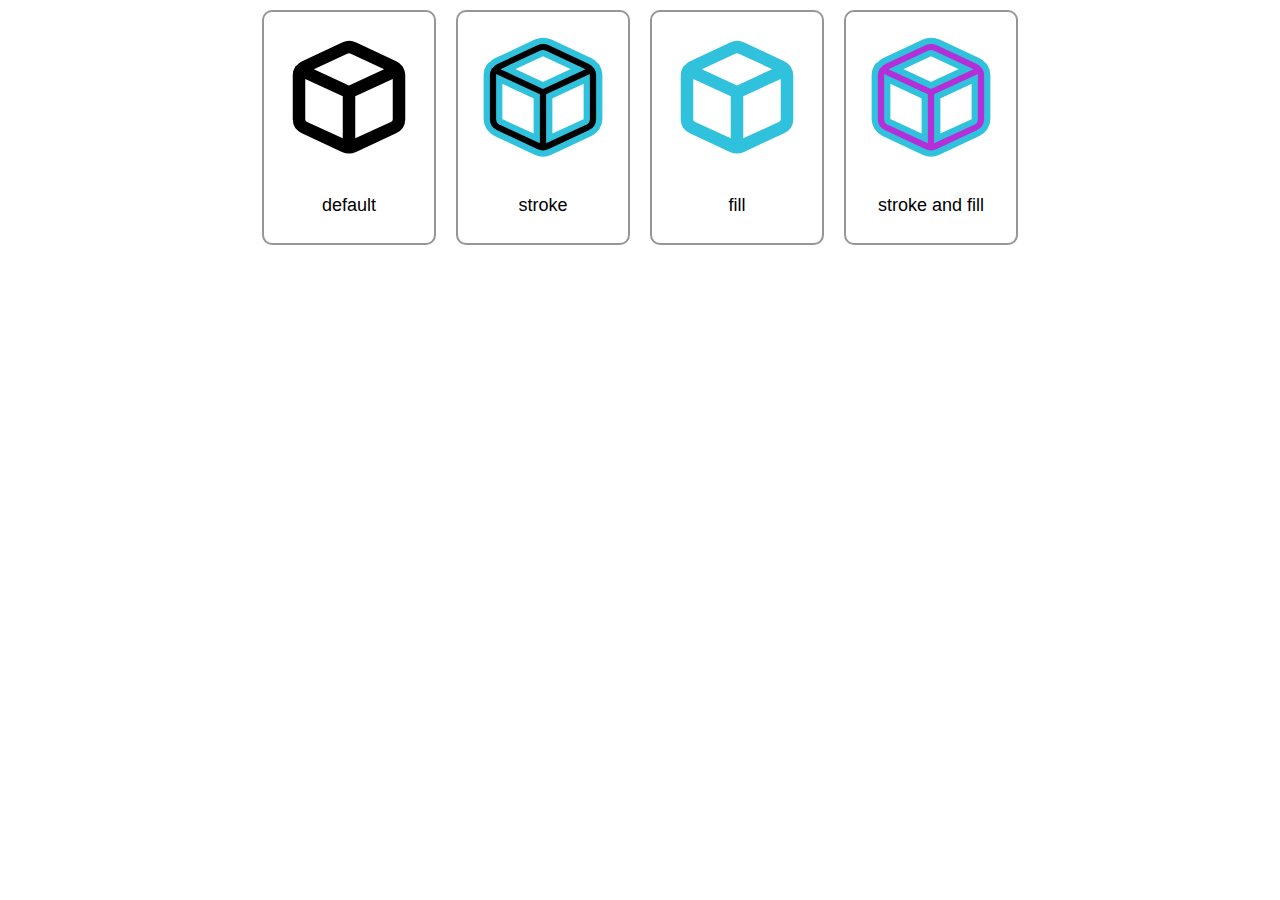
<file: eva-icon-demo/index-eva.html>
<!DOCTYPE html>
<html lang="en">

<head>
	<meta charset="UTF-8">
	<meta name="viewport" content="width=device-width, initial-scale=1.0">
	<meta http-equiv="X-UA-Compatible" content="ie=edge">
	<title>Eva Icon Demo</title>
	<link rel="stylesheet" href="../css/normalize.min.css">


	<link rel="stylesheet" href="../eva-icon-demo/css/eva-mystyles.css">

	<script src="/eva-icon-demo/js/eva.min.js"></script>
	<!-- 
	or link from CDN
	<script src="https://unpkg.com/eva-icons"></script> 
	-->
</head>


<body>
	<div class="wrapper">
		<div class="item">
			<i data-eva="cube-outline" class="icon"></i>
			<p>default</p>
		</div>
		<div class="item">
			<i data-eva="cube-outline" class="icon stroke"></i>
			<p>stroke</p>
		</div>
		<div class="item">
			<i data-eva="cube-outline" class="icon fill"></i>
			<p>fill</p>
		</div>
		<div class="item">
			<i data-eva="cube-outline" class="icon strokeandfill"></i>
			<p>stroke and fill</p>
		</div>
	</div>
</body>
<footer>

	<!-- add script at end of file -->
	<script>
		eva.replace()
	</script>


</footer>

</html>
</file>
<file: eva-icon-demo/css/eva-mystyles.css>
:root{
font-size:10px;
font-family: 'Segoe UI', Tahoma, Geneva, Verdana, sans-serif;
--color1: rgba(180, 47, 216,1);
--color2: rgba(48, 193, 221);
--color3: rgba(150,150,150,1);

}

.wrapper{
	display: flex;
	flex-wrap: wrap;
	justify-content: center;
	width: 100%;
	margin: auto;
}

.item{
	display:inline-block;
	font-size: 1.8rem;
	border: 2px solid var(--color3);
	border-radius: 1rem;
	padding: 1rem;
	margin:1rem;
	text-align: center;
	color: var(color1);
	font
}

.icon{
	width: 15rem;
	height: 15rem;
}

.stroke{
	stroke: var(--color2);
}

.fill{
	fill: var(--color2);
}

.strokeandfill{
	stroke: var(--color2);
	fill: var(--color1);

}
</file>
